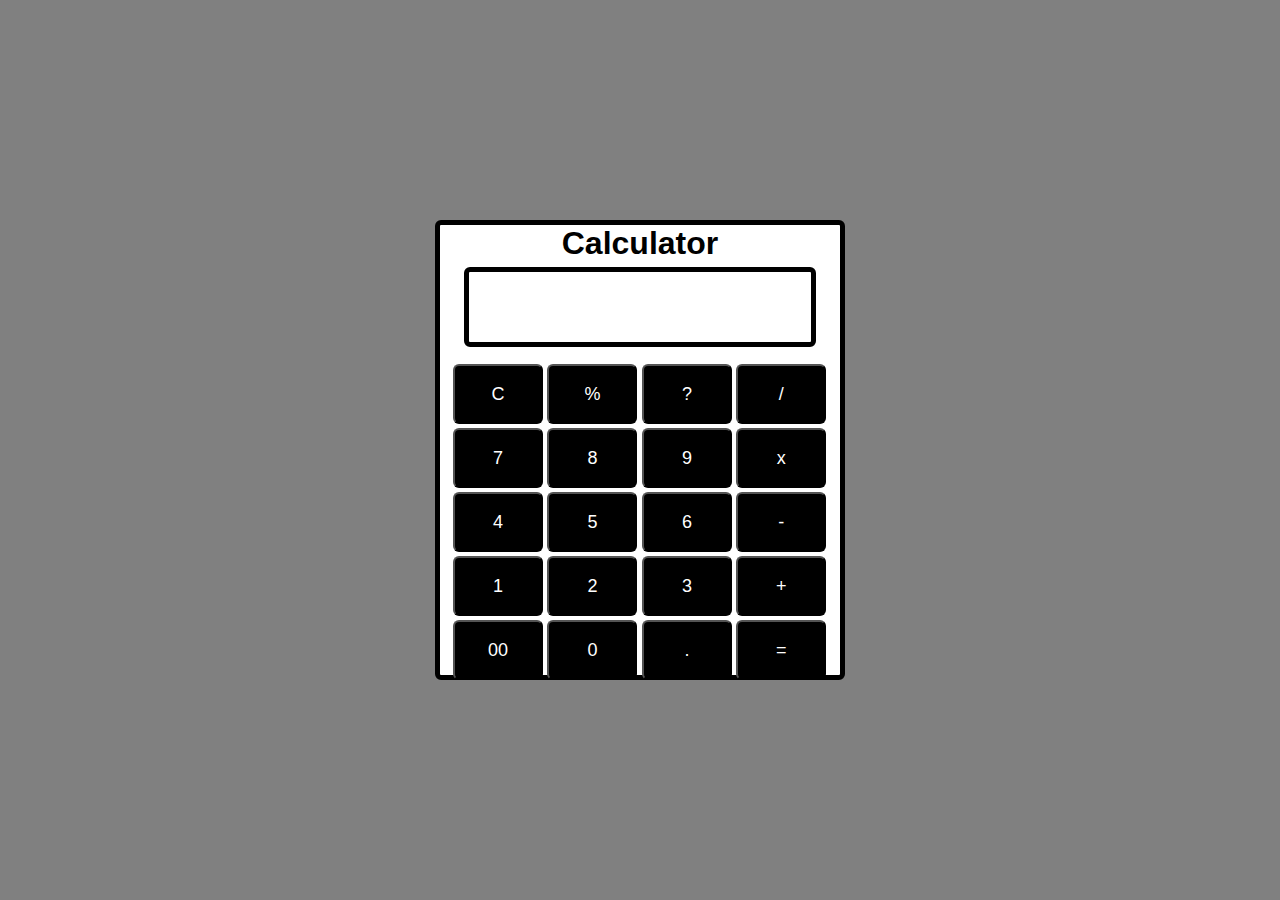
<file: Level 2 - Task 1 (Calculator)/index.html>
<html>
<head>
   <title>Calulator</title>
   <link rel="stylesheet" href="style.css">
</head>
<body>
    
   <div class="main">
    <h1 align="center">Calculator</h1>
      <input type="text" id = 'res'>
      <div class="btn">
         <input type="button" value = 'C' onclick = "Clear()">
         <input type="button" value = '%' onclick = "Solve('%')">
         <input type="button" value = '?' onclick ="Back('?')">
         <input type="button" value = '/' onclick = "Solve('/')">
         <br>
         <input type="button" value = '7' onclick = "Solve('7')">
         <input type="button" value = '8' onclick = "Solve('8')">
         <input type="button" value = '9' onclick = "Solve('9')">
         <input type="button" value = 'x' onclick = "Solve('*')">
         <br>
         <input type="button" value = '4' onclick = "Solve('4')">
         <input type="button" value = '5' onclick = "Solve('5')">
         <input type="button" value = '6' onclick = "Solve('6')">
         <input type="button" value = '-' onclick = "Solve('-')">
         <br>
         <input type="button" value = '1' onclick = "Solve('1')">
         <input type="button" value = '2' onclick = "Solve('2')">
         <input type="button" value = '3' onclick = "Solve('3')">
         <input type="button" value = '+' onclick = "Solve('+')">
         <br>
         <input type="button" value = '00'onclick = "Solve('00')">
         <input type="button" value = '0' onclick = "Solve('0')">
         <input type="button" value = '.' onclick = "Solve('.')">
         <input type="button" value = '=' onclick = "Result()">
      </div>
   </div>
  
   <script src="script.js"></script>
</body>
</html>
</file>
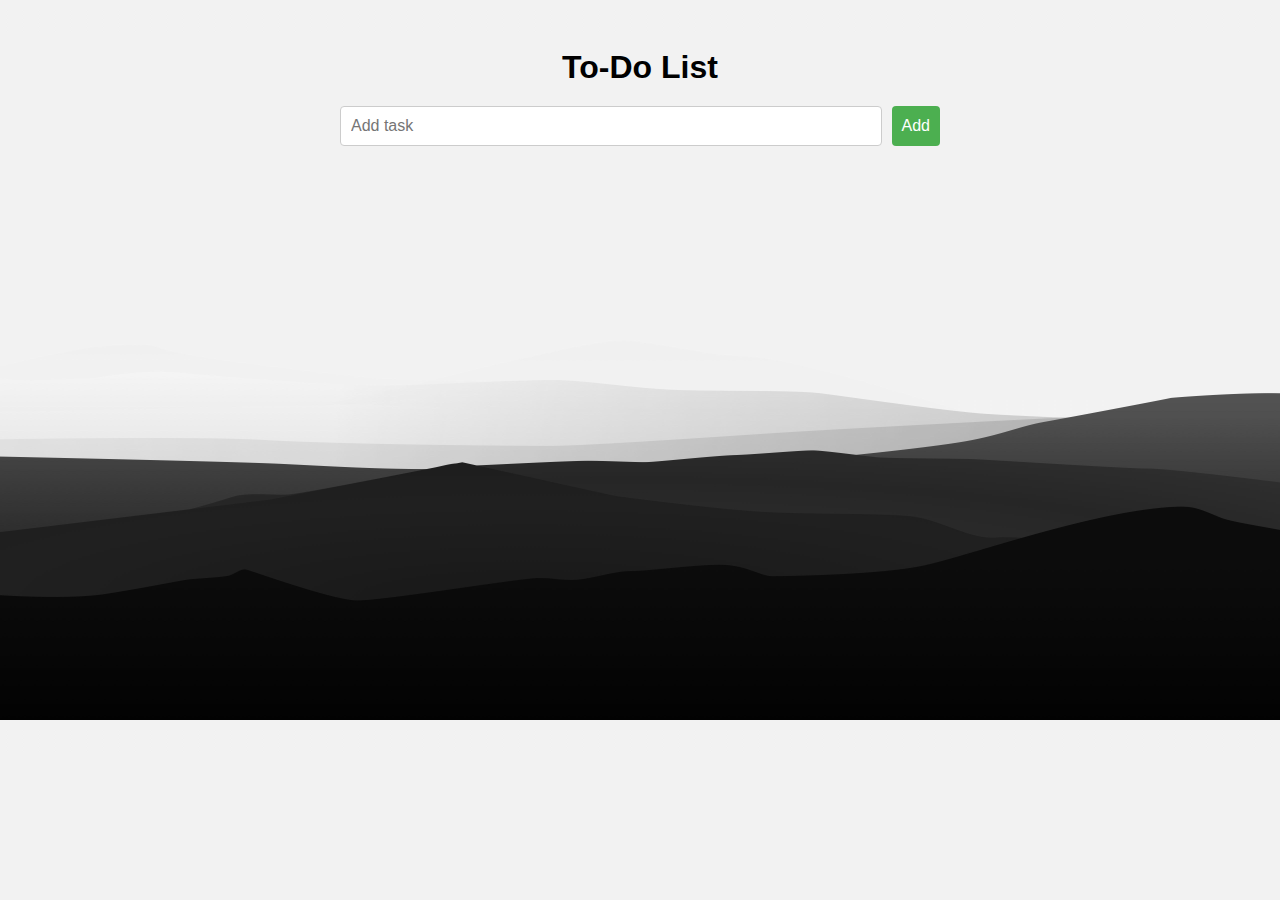
<file: Level 2 - Task 3 (To-do List)/index.html>
<!DOCTYPE html>
<html>
  <head>
    <title>To-Do List</title>
    <link rel="stylesheet" href="style.css">
  </head>
  <body>
    <div class="container">
      <h1>To-Do List</h1>
      <form>
        <input type="text" id="todoInput" placeholder="Add task">
        <button type="button" id="addBtn">Add</button>
      </form>
      <ul id="todoList"></ul>
    </div>
    <script src="script.js"></script>
  </body>
</html>
</file>
<file: Level 2 - Task 1 (Calculator)/style.css>
*{
    padding: 0;
    margin: 0;
    font-family: 'poppins', sans-serif;
 }
 body{
    background-color: grey;
    display: grid;
    height: 100vh;
    place-items: center;
 }
 .main{
    width: 400px;
    height: 450px;
    background-color: white;
    position: absolute;
    border: 5px solid black;
    border-radius: 6px; 
 }
 .main input[type='text'] {
    width: 88%;
    position: relative;
    height: 80px;
    top: 5px;
    text-align: right;
    padding: 3px 6px;
    outline: none;
    font-size: 40px;
    border: 5px solid black;
    display: flex;
    margin: auto;
    border-radius: 6px;
    color: red;
 }
 .btn input[type='button']{
    width:90px;
    padding: 2px;
    margin: 2px 0px;
    position: relative;
    left: 13px;
    top: 20px;
    height: 60px;
    cursor: pointer;
    font-size: 18px;
    transition: 0.5s;
    background-color: black;
    border-radius: 6px;
    color: white;
 }
 .btn input[type='button']:hover{
    background-color: lightblue;
    color: white;
 }
</file>
<file: Level 2 - Task 3 (To-do List)/style.css>
/* Set a default font family and size */
body {
    font-family: Arial, sans-serif;
    font-size: 16px;
    background: url(bg.jpg);
    background-size: cover;
  }
  
  /* Center the container and give it some margin */
  .container {
    max-width: 600px;
    margin: 0 auto;
    padding: 20px;
  }
  
  /* Style the header */
  h1 {
    text-align: center;
    margin-bottom: 20px;
  }
  
  /* Style the input field and "Add" button */
  form {
    display: flex;
    margin-bottom: 20px;
  }
  
  form input[type="text"] {
    flex-grow: 1;
    margin-right: 10px;
    padding: 10px;
    border: 1px solid #ccc;
    border-radius: 4px;
    font-size: 16px;
  }
  
  form button[type="button"] {
    background-color: #4CAF50;
    color: white;
    border: none;
    border-radius: 4px;
    padding: 10px;
    font-size: 16px;
    cursor: pointer;
  }
  
  form button[type="button"]:hover {
    background-color: #3e8e41;
  }
  
  /* Style the to-do list */
  #todoList {
    list-style: none;
    padding: 0;
    margin: 0;
  }
  
  /* Style the to-do list items */
  #todoList li {
    margin-bottom: 10px;
    padding: 10px;
    border: 1px solid #ccc;
    border-radius: 4px;
    font-size: 16px;
  }
button {
  background-color: red;
  border: none;
  float: right;
  font-size: 1rem;
  border-radius: 16px;
}
</file>
